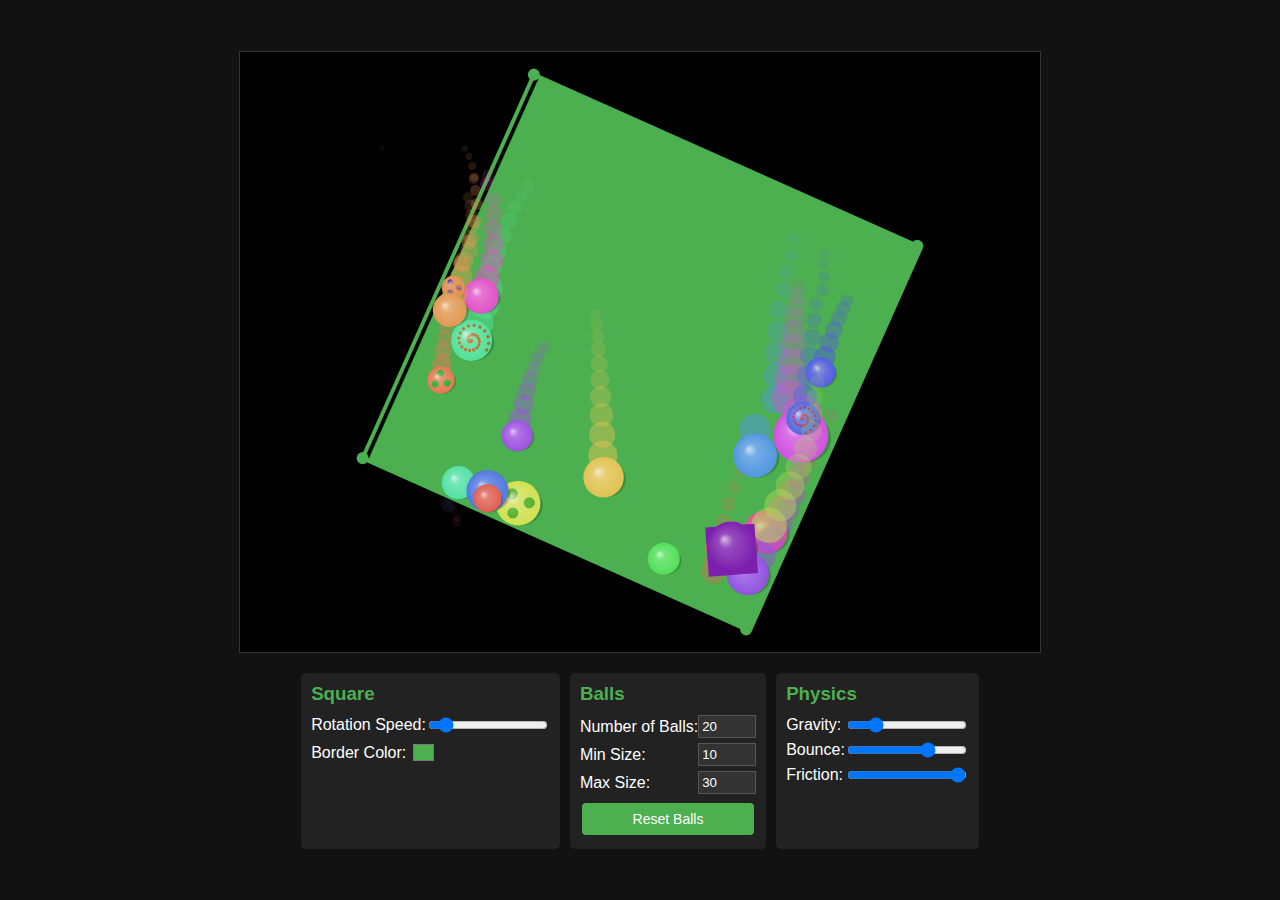
<file: output/final_zips/qa_agent_f23c56_dev_agent_c8070b_20250417_233624/index.html>
<!DOCTYPE html>
<html lang="en">
<head>
    <meta charset="UTF-8">
    <meta name="viewport" content="width=device-width, initial-scale=1.0">
    <title>Rotating Square with Gravity Balls</title>
    <style>
        body {
            margin: 0;
            padding: 0;
            display: flex;
            flex-direction: column;
            align-items: center;
            justify-content: center;
            min-height: 100vh;
            background-color: #121212;
            color: #fff;
            font-family: Arial, sans-serif;
            overflow: hidden;
        }
        
        canvas {
            background-color: #000;
            border: 1px solid #333;
        }
        
        .controls {
            margin-top: 20px;
            display: flex;
            flex-wrap: wrap;
            justify-content: center;
            gap: 10px;
            max-width: 800px;
        }
        
        .control-group {
            background-color: #222;
            padding: 10px;
            border-radius: 5px;
            display: flex;
            flex-direction: column;
        }
        
        .control-group h3 {
            margin-top: 0;
            margin-bottom: 10px;
            color: #4CAF50;
        }
        
        label {
            display: flex;
            justify-content: space-between;
            margin-bottom: 5px;
            align-items: center;
        }
        
        input[type="range"] {
            width: 120px;
        }
        
        input[type="number"] {
            width: 50px;
            background-color: #333;
            color: #fff;
            border: 1px solid #555;
            padding: 3px;
        }
        
        button {
            background-color: #4CAF50;
            color: white;
            border: none;
            padding: 8px 12px;
            text-align: center;
            text-decoration: none;
            display: inline-block;
            font-size: 14px;
            margin: 4px 2px;
            cursor: pointer;
            border-radius: 4px;
            transition: background-color 0.3s;
        }
        
        button:hover {
            background-color: #45a049;
        }
        
        .color-picker {
            display: flex;
            align-items: center;
            gap: 5px;
        }
        
        input[type="color"] {
            background: none;
            border: none;
            width: 25px;
            height: 25px;
            padding: 0;
        }
    </style>
</head>
<body>
    <canvas id="canvas"></canvas>
    
    <div class="controls">
        <div class="control-group">
            <h3>Square</h3>
            <label>
                Rotation Speed:
                <input type="range" id="rotationSpeed" min="0" max="10" step="0.1" value="1">
            </label>
            <div class="color-picker">
                <span>Border Color:</span>
                <input type="color" id="squareColor" value="#4CAF50">
            </div>
        </div>
        
        <div class="control-group">
            <h3>Balls</h3>
            <label>
                Number of Balls:
                <input type="number" id="ballCount" min="1" max="100" value="20">
            </label>
            <label>
                Min Size:
                <input type="number" id="minSize" min="5" max="50" value="10">
            </label>
            <label>
                Max Size:
                <input type="number" id="maxSize" min="10" max="100" value="30">
            </label>
            <button id="resetBalls">Reset Balls</button>
        </div>
        
        <div class="control-group">
            <h3>Physics</h3>
            <label>
                Gravity:
                <input type="range" id="gravity" min="0" max="1" step="0.01" value="0.2">
            </label>
            <label>
                Bounce:
                <input type="range" id="bounce" min="0" max="1" step="0.01" value="0.7">
            </label>
            <label>
                Friction:
                <input type="range" id="friction" min="0" max="1" step="0.01" value="0.99">
            </label>
        </div>
    </div>
    
    <script src="utils.js"></script>
    <script src="physics.js"></script>
    <script src="ball.js"></script>
    <script src="renderer.js"></script>
    <script src="container.js"></script>
    <script src="input.js"></script>
    <script src="app.js"></script>
</body>
</html>
</file>
